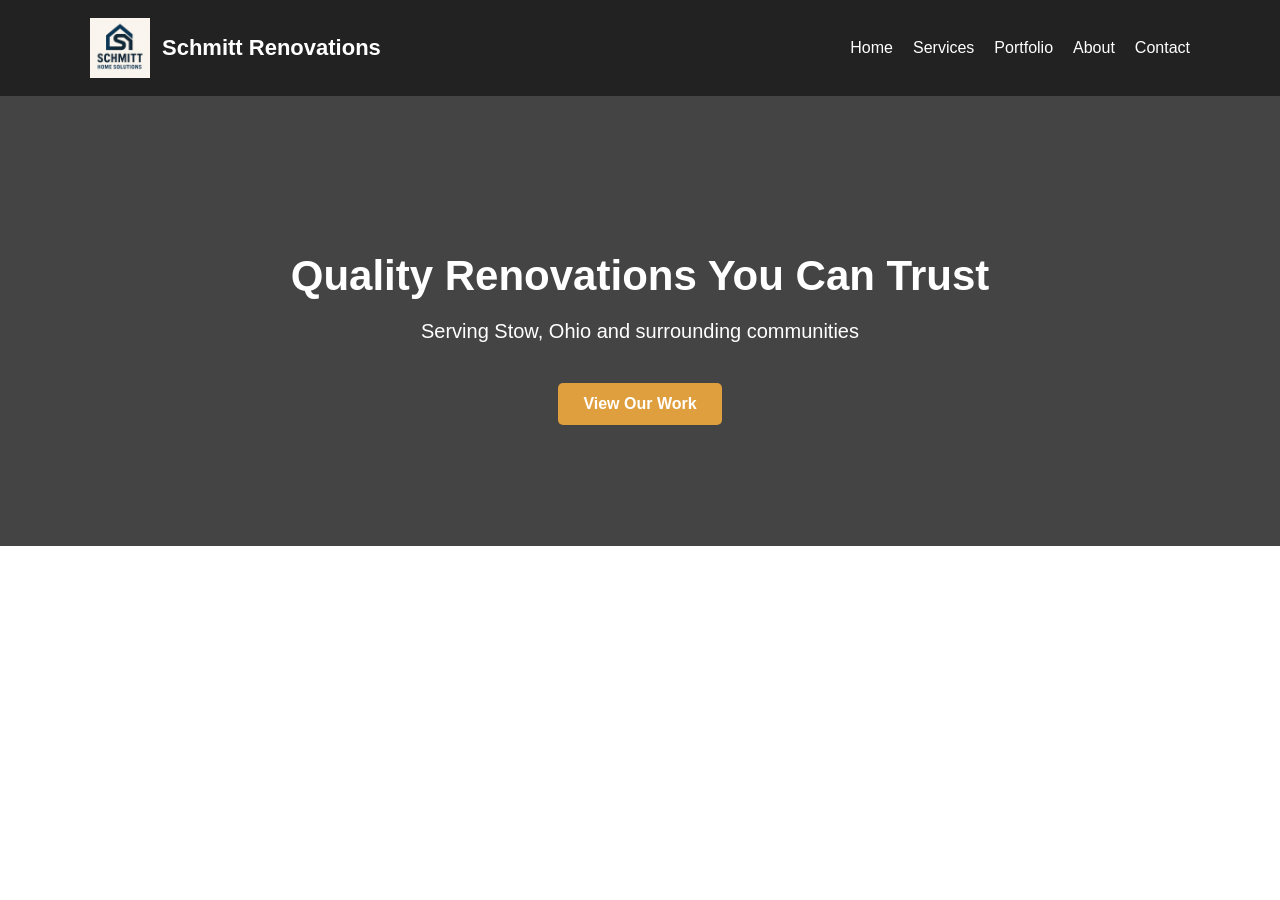
<file: index.html>
<!DOCTYPE html>
<html lang="en">
<head>

<meta charset="UTF-8">
<meta name="viewport" content="width=device-width, initial-scale=1.0">

<title>Schmitt Renovations</title>

<link rel="stylesheet" href="css/styles.css">

</head>

<body>

<header class="navbar">

<div class="nav-container">

<div class="logo">

<img src="assets/logo/logo.png" alt="Schmitt Renovations Logo">

<span>Schmitt Renovations</span>

</div>

<nav>

<ul>

<li><a href="index.html">Home</a></li>
<li><a href="services.html">Services</a></li>
<li><a href="portfolio.html">Portfolio</a></li>
<li><a href="about.html">About</a></li>
<li><a href="contact.html">Contact</a></li>

</ul>

</nav>

</div>

</header>

<section class="hero">

    <div class="hero-content">

        <h1>Quality Renovations You Can Trust</h1>

        <p>Serving Stow, Ohio and surrounding communities</p>

        <a href="portfolio.html" class="cta-button">View Our Work</a>

    </div>

</section>
</body>

</html>
</file>
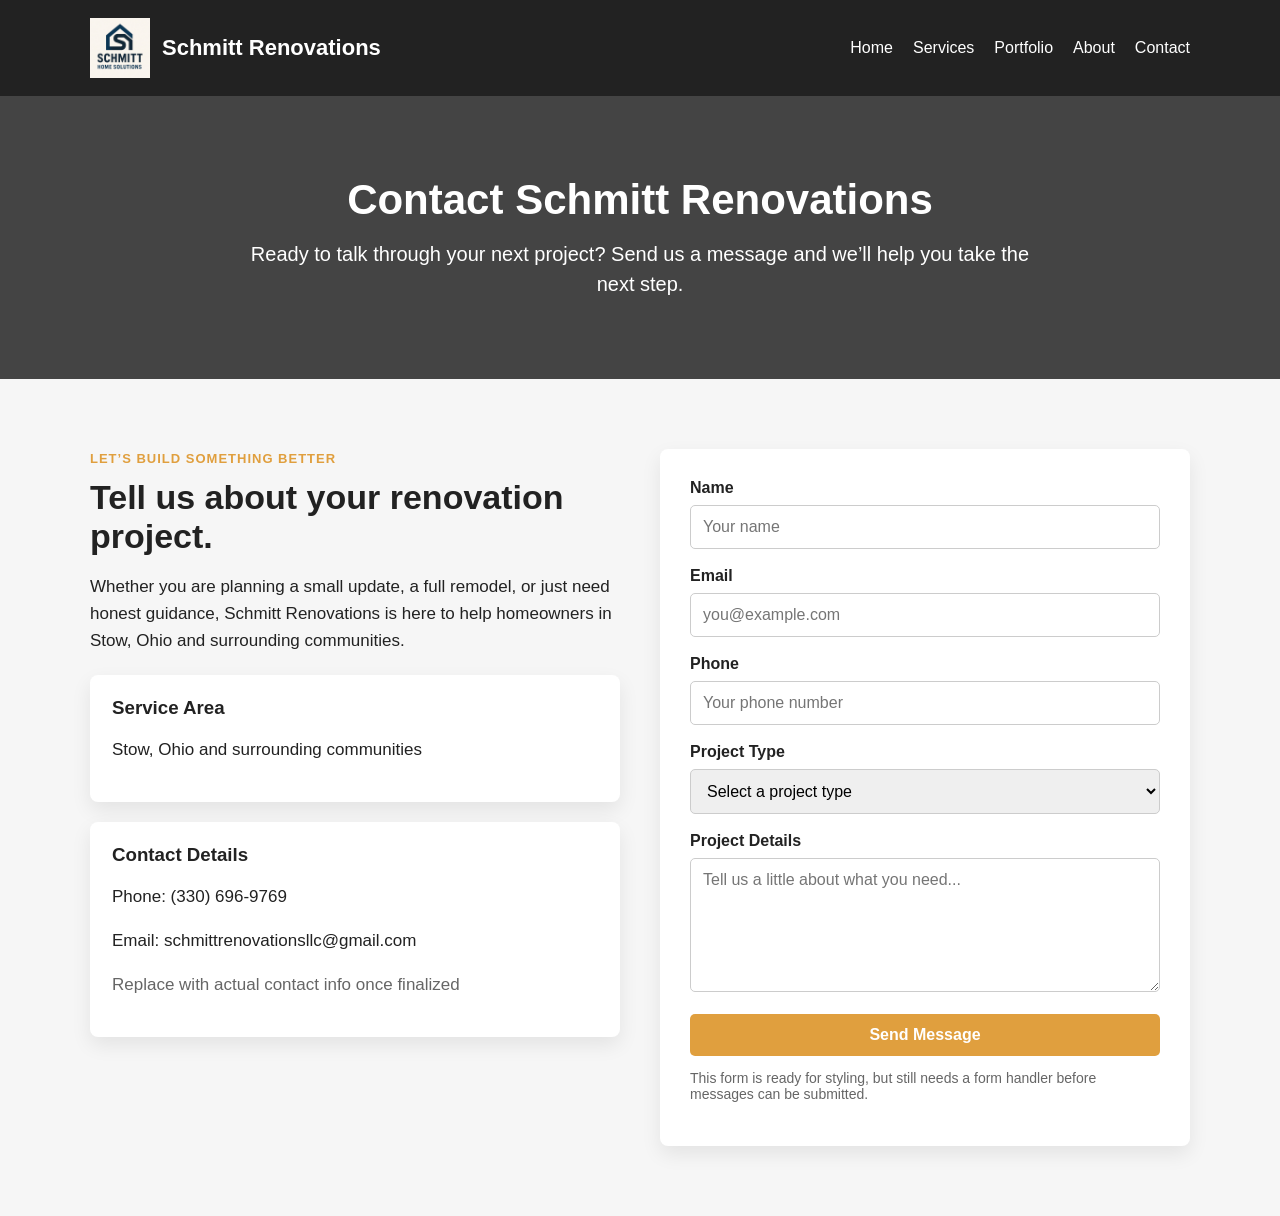
<file: contact.html>
<!DOCTYPE html>
<html lang="en">
<head>
<meta charset="UTF-8">
<meta name="viewport" content="width=device-width, initial-scale=1.0">
<title>Contact | Schmitt Renovations</title>
<link rel="stylesheet" href="css/styles.css">
</head>
<body>
<header class="navbar">
    <div class="nav-container">
        <div class="logo">
            <img src="assets/logo/logo.png" alt="Schmitt Renovations Logo">
            <span>Schmitt Renovations</span>
        </div>
        <nav>
            <ul>
                <li><a href="index.html">Home</a></li>
                <li><a href="services.html">Services</a></li>
                <li><a href="portfolio.html">Portfolio</a></li>
                <li><a href="about.html">About</a></li>
                <li><a href="contact.html">Contact</a></li>
            </ul>
        </nav>
    </div>
</header>

<main>
    <section class="page-hero">
        <div class="page-hero-content">
            <h1>Contact Schmitt Renovations</h1>
            <p>Ready to talk through your next project? Send us a message and we’ll help you take the next step.</p>
        </div>
    </section>

    <section class="contact-section">
        <div class="contact-container">
            <div class="contact-info">
                <span class="eyebrow">Let’s Build Something Better</span>
                <h2>Tell us about your renovation project.</h2>
                <p>
                    Whether you are planning a small update, a full remodel, or just need honest guidance,
                    Schmitt Renovations is here to help homeowners in Stow, Ohio and surrounding communities.
                </p>

                <div class="contact-card">
                    <h3>Service Area</h3>
                    <p>Stow, Ohio and surrounding communities</p>
                </div>

                <div class="contact-card">
                    <h3>Contact Details</h3>
                    <p>Phone: (330) 696-9769</p>
                    <p>Email: schmittrenovationsllc@gmail.com</p>
                    <p class="small-note">Replace with actual contact info once finalized</p>
                </div>
            </div>

            <form class="contact-form" action="#" method="post">
                <label for="name">Name</label>
                <input type="text" id="name" name="name" placeholder="Your name">

                <label for="email">Email</label>
                <input type="email" id="email" name="email" placeholder="you@example.com">

                <label for="phone">Phone</label>
                <input type="tel" id="phone" name="phone" placeholder="Your phone number">

                <label for="project">Project Type</label>
                <select id="project" name="project">
                    <option value="">Select a project type</option>
                    <option value="kitchen">Kitchen Renovation</option>
                    <option value="bathroom">Bathroom Renovation</option>
                    <option value="basement">Basement Finishing</option>
                    <option value="flooring">Flooring</option>
                    <option value="general">General Remodeling</option>
                    <option value="other">Other</option>
                </select>

                <label for="message">Project Details</label>
                <textarea id="message" name="message" rows="6" placeholder="Tell us a little about what you need..."></textarea>

                <button type="submit" class="cta-button form-button">Send Message</button>
                <p class="form-note">This form is ready for styling, but still needs a form handler before messages can be submitted.</p>
            </form>
        </div>
    </section>
</main>
</body>
</html>
</file>
<file: css/styles.css>
body{
margin:0;
font-family:Arial, Helvetica, sans-serif;
color:#222;
}

.navbar{
background:#222;
color:white;
padding:18px 20px;
}

.nav-container{
max-width:1100px;
margin:auto;
display:flex;
justify-content:space-between;
align-items:center;
}

.logo{
display:flex;
align-items:center;
font-size:22px;
font-weight:bold;
}

.logo img{
height:60px;
width:auto;
margin-right:12px;
}

nav ul{
list-style:none;
display:flex;
gap:20px;
margin:0;
padding:0;
}

nav a{
color:white;
text-decoration:none;
font-weight:500;
}
.hero{
height:450px;
background:#444;
color:white;
display:flex;
align-items:center;
justify-content:center;
text-align:center;
}

.hero-content h1{
font-size:42px;
margin-bottom:10px;
}

.hero-content p{
font-size:20px;
}

.cta-button{
display:inline-block;
margin-top:20px;
padding:12px 25px;
background:#e09f3e;
color:white;
text-decoration:none;
border-radius:5px;
border:none;
cursor:pointer;
font-size:16px;
font-weight:bold;
}

.page-hero{
background:#444;
color:white;
padding:80px 20px;
text-align:center;
}

.page-hero-content{
max-width:800px;
margin:0 auto;
}

.page-hero h1{
font-size:42px;
margin:0 0 15px;
}

.page-hero p{
font-size:20px;
line-height:1.5;
margin:0;
}

.contact-section{
padding:70px 20px;
background:#f6f6f6;
}

.contact-container{
max-width:1100px;
margin:0 auto;
display:grid;
grid-template-columns:1fr 1fr;
gap:40px;
align-items:start;
}

.eyebrow{
display:inline-block;
color:#e09f3e;
font-weight:bold;
text-transform:uppercase;
letter-spacing:1px;
font-size:13px;
margin-bottom:12px;
}

.contact-info h2{
font-size:34px;
margin:0 0 15px;
}

.contact-info p{
font-size:17px;
line-height:1.6;
}

.contact-card{
background:white;
padding:22px;
border-radius:8px;
margin-top:20px;
box-shadow:0 8px 20px rgba(0,0,0,0.08);
}

.contact-card h3{
margin:0 0 8px;
}

.small-note,
.form-note{
font-size:14px;
color:#666;
}

.contact-form{
background:white;
padding:30px;
border-radius:8px;
box-shadow:0 8px 20px rgba(0,0,0,0.08);
}

.contact-form label{
display:block;
font-weight:bold;
margin-bottom:8px;
}

.contact-form input,
.contact-form select,
.contact-form textarea{
width:100%;
padding:12px;
margin-bottom:18px;
border:1px solid #ccc;
border-radius:5px;
font-size:16px;
box-sizing:border-box;
font-family:Arial, Helvetica, sans-serif;
}

.contact-form textarea{
resize:vertical;
}

.form-button{
width:100%;
margin-top:0;
}

@media(max-width:800px){
.nav-container{
flex-direction:column;
gap:15px;
}

nav ul{
flex-wrap:wrap;
justify-content:center;
}

.contact-container{
grid-template-columns:1fr;
}

.page-hero h1,
.hero-content h1{
font-size:34px;
}
}
</file>
